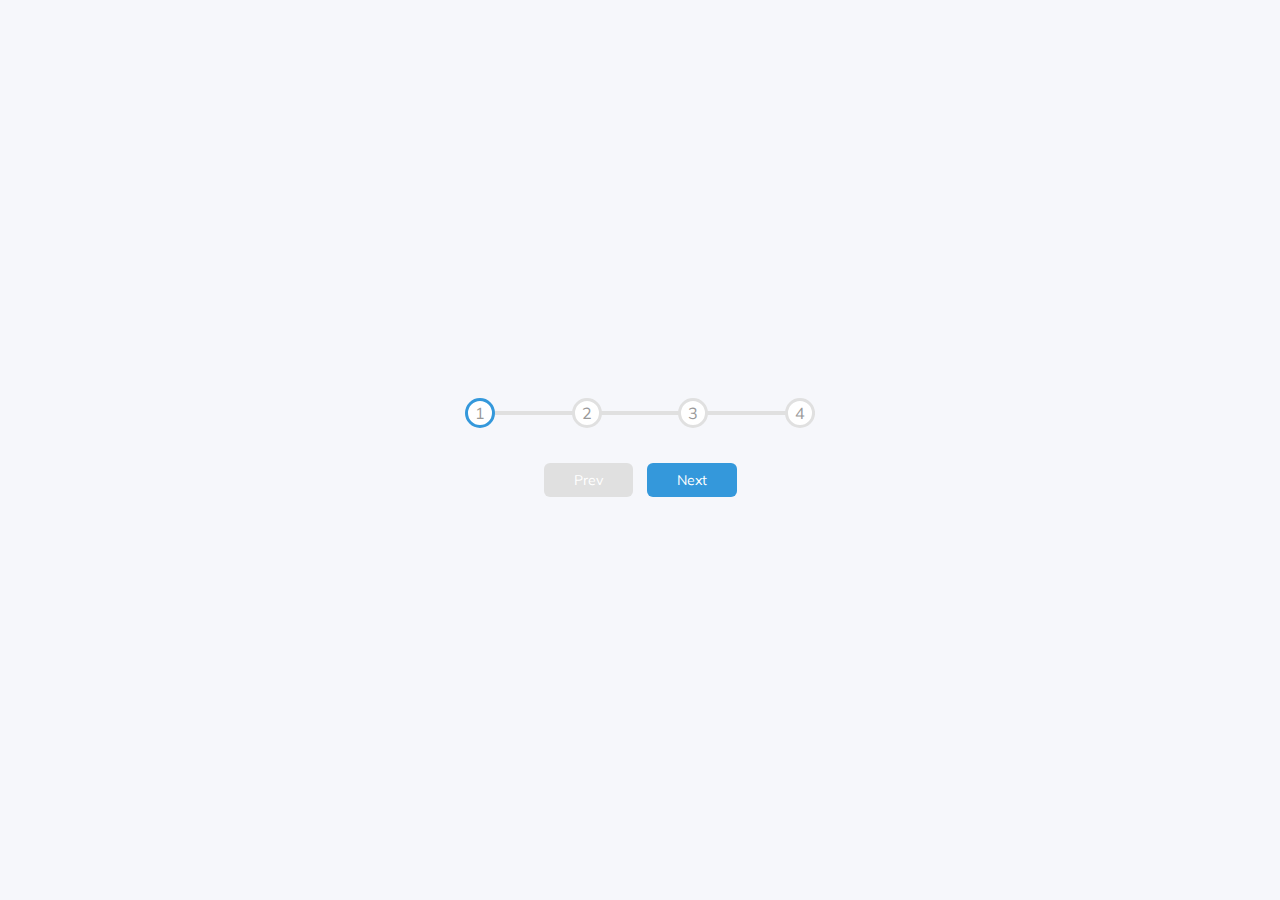
<file: 2-Progress Steps/index.html>
<!DOCTYPE html>
<html lang="en">
<head>
    <meta charset="UTF-8">
    <meta http-equiv="X-UA-Compatible" content="IE=edge">
    <meta name="viewport" content="width=device-width, initial-scale=1.0">
 
    <link rel="stylesheet" href="style.css">
    <title>Progress Steps</title>
</head>
<body>
<div class="container">
    <div class="progress-container">
        <div class="progress" id="progress"></div>
        <div class="circle active">1</div>
        <div class="circle">2</div>
        <div class="circle">3</div>
        <div class="circle">4</div>
    </div>

    <button class="btn" id="prev" disabled>Prev</button>
    <button class="btn" id="next" >Next</button>
</div>
    <script src="script.js"></script>
</body>
</html>
</file>
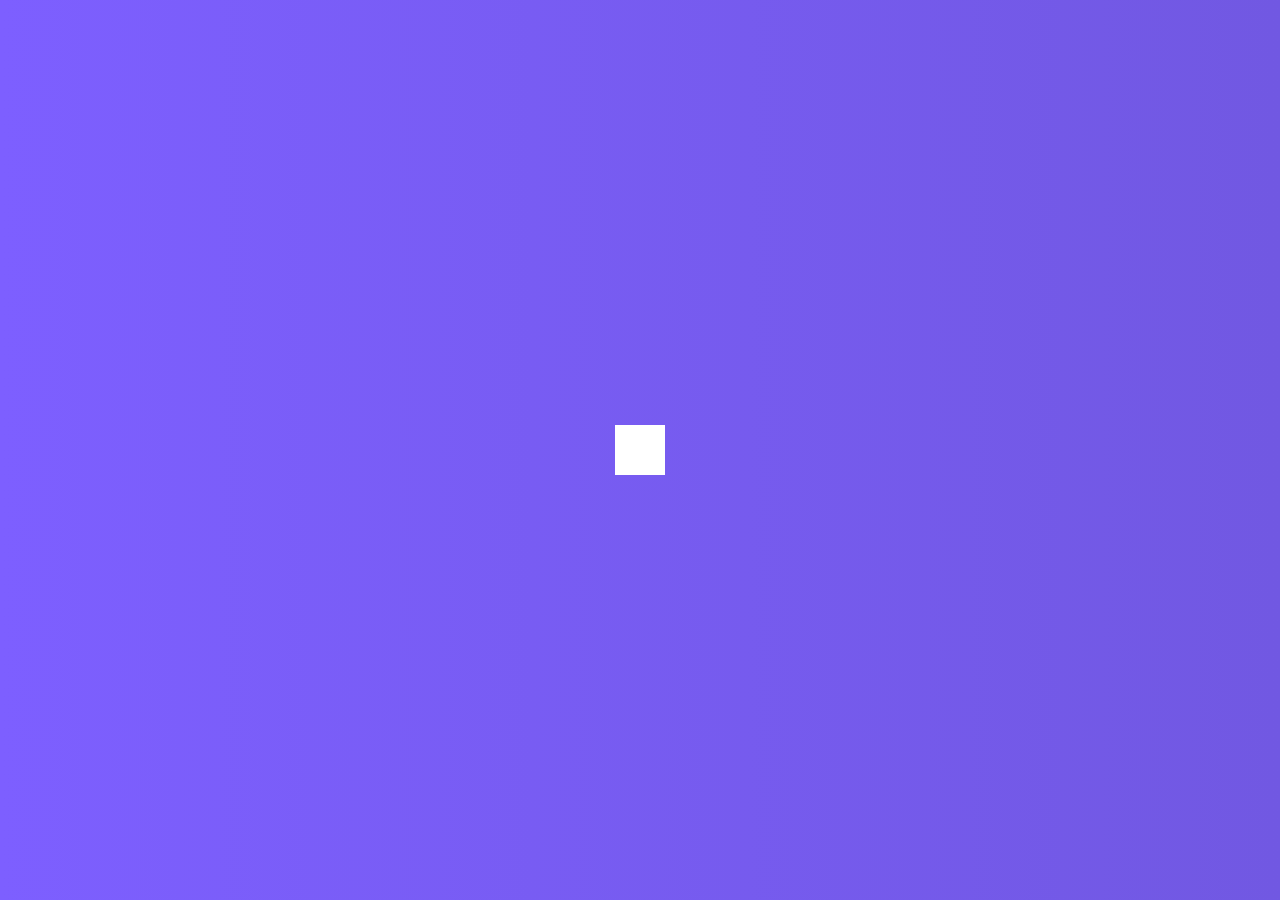
<file: 4-Hidden Search Widget/index.html>
<!DOCTYPE html>
<html lang="en">
<head>
    <meta charset="UTF-8">
    <meta http-equiv="X-UA-Compatible" content="IE=edge">
    <meta name="viewport" content="width=device-width, initial-scale=1.0">
    <link rel="stylesheet" href="https://cdnjs.cloudflare.com/ajax/libs/font-awesome/6.1.2/css/all.min.css" integrity="sha512-1sCRPdkRXhBV2PBLUdRb4tMg1w2YPf37qatUFeS7zlBy7jJI8Lf4VHwWfZZfpXtYSLy85pkm9GaYVYMfw5BC1A==" crossorigin="anonymous" referrerpolicy="no-referrer" />
 
    <link rel="stylesheet" href="style.css">
    <title>Hidden Search</title>
</head>
<body>
  <div class="search">
    <input type="text" class="input" placeholder="Search...">

    <button class="btn">
        <i class="fas fa-search"></i>
    </button>
  </div>

    <script src="script.js"></script>
</body>
</html>
</file>
<file: 2-Progress Steps/style.css>
@import url('https://fonts.googleapis.com/css2?family=Muli&display=swap');

:root {
    --line-border-fill:#3498db;
    --line-border-empty: #e0e0e0;

}

* {
    box-sizing: border-box;
}

body {
    background-color: #f6f7fb;
    font-family: 'Muli', sans-serif;
    display: flex;
    align-items: center;
    justify-content: center;
    height: 100vh;
    overflow: hidden;
    margin: 0;
}

.container {
    text-align: center;
}

.progress-container {
    display: flex;
    justify-content:space-between;
    position: relative;
    margin-bottom: 30px;
    max-width: 100%;
    width: 350px;
}


.progress-container::before {
    content: "";
    background-color: var(--line-border-empty);
    position: absolute;
    top: 50%;
    left: 0;
    transform: translateY(-50%);
    height: 4px;
    width: 100%;
    z-index: -1;
    transition: 0.4s ease;
}

.progress {
    background-color: var(--line-border-fill);
    position: absolute;
    top: 50%;
    left: 0;
    transform: translateY(-50%);
    height: 4px;
    width: 0%;
    z-index: -1;
    transition: 0.4s ease;
}

.circle {
    background-color: #fff;
    color: #999;
    border-radius:50%;
    height: 30px;
    width: 30px;
    display: flex;
    align-items: center;
    justify-content:center;
    border: 3px solid var(--line-border-empty);
    transition: 0.4s ease;
}

.circle.active {
    border-color:  var(--line-border-fill);
}

.btn {
    background-color:  var(--line-border-fill);
    color: #fff;
    border:0;
    border-radius: 6px;
    cursor: pointer;
    font-family: inherit;
    padding: 8px 30px;
    margin: 5px;
    font-size: 14px;
}

.btn:active {
    transform: scale(0.98);
}

.btn:focus {
    outline: 0;
}

.btn:disabled {
    background-color: var(--line-border-empty);
    cursor: not-allowed;
}
</file>
<file: 4-Hidden Search Widget/style.css>
@import url('https://fonts.googleapis.com/css2?family=Roboto:wght@400;700&display=swap');

* {
    box-sizing: border-box;
}

body {
    background-image: linear-gradient(90deg, #7d5fff, #7158e2);
    font-family: 'Roboto', sans-serif;
    display: flex;
    align-items: center;
    justify-content: center;
    height: 100vh;
    overflow: hidden;
    margin: 0;
}

.search {
    position: relative;
    height: 50px;
}

.search input {
    background-color: #fff;
    border: 0;
    font-size: 18px;
    padding:15px;
    height:50px;
    width: 50px;
    transition: width 0.3s ease;
}

.btn {
    background-color: #fff;
    border: 0;
    cursor: pointer;
    font-size: 24px;
    position: absolute;
    top: 0;
    left: 0;
    height: 50px;
    width: 50px;
    transition: transform 0.3s ease;
}

.btn:focus,
.input:focus {
    outline: none
}

.search.active .input {
    width: 200px;
}

.search.active .btn {
    transform:translateX(198px);
}
</file>
